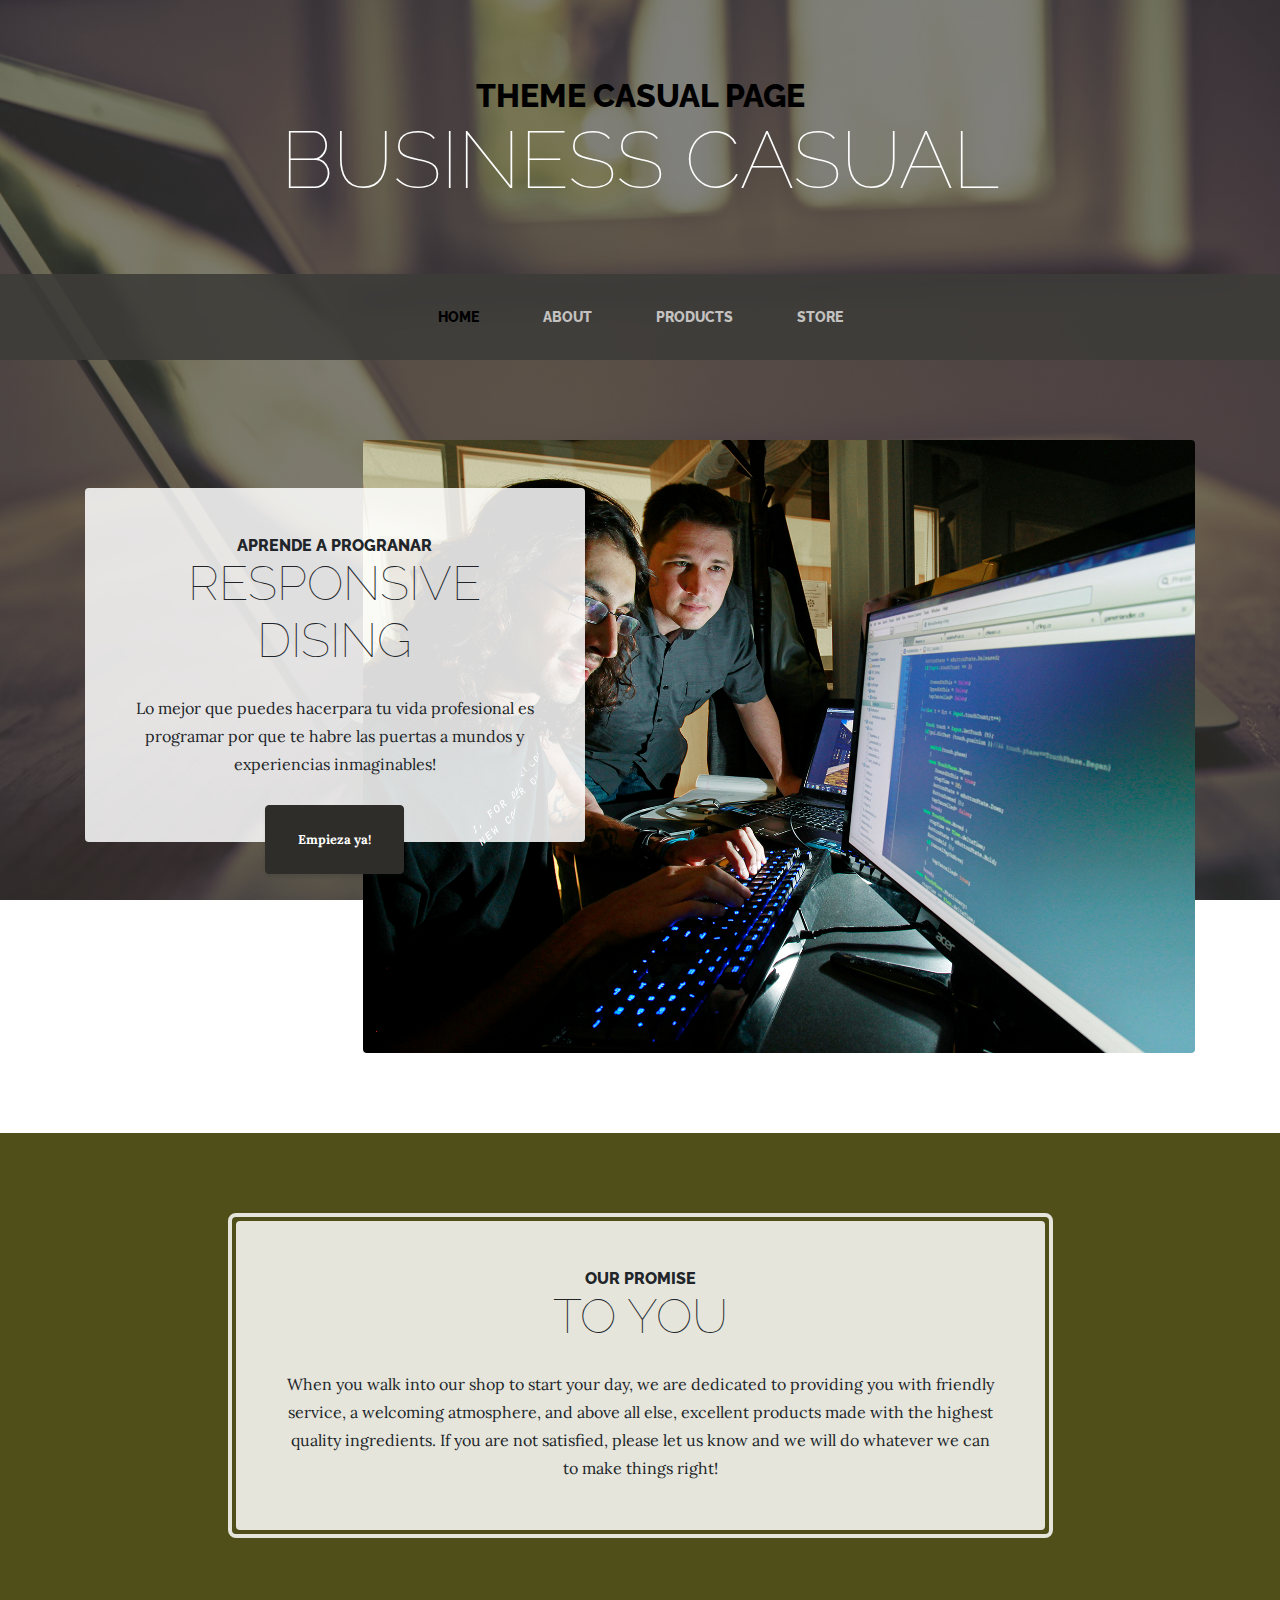
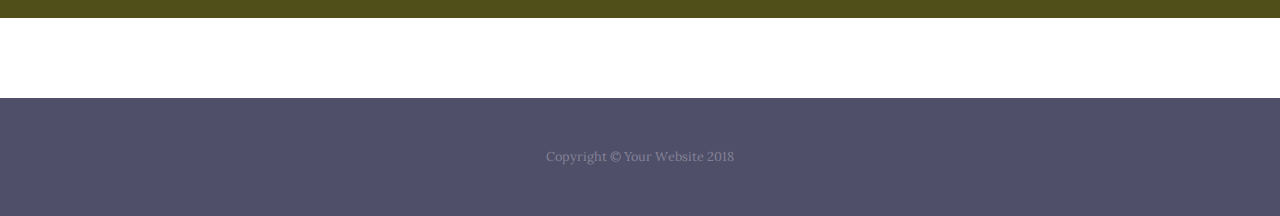
<file: index.html>
<!DOCTYPE html>
<html lang="en">

  <head>

    <meta charset="utf-8">
    <meta name="viewport" content="width=device-width, initial-scale=1, shrink-to-fit=no">
    <meta name="description" content="">
    <meta name="author" content="">

    <title>Casual page</title>

    <!-- Bootstrap core CSS -->
    <link href="vendor/bootstrap/css/bootstrap.min.css" rel="stylesheet">

    <!-- Custom fonts for this template -->
    <link href="https://fonts.googleapis.com/css?family=Raleway:100,100i,200,200i,300,300i,400,400i,500,500i,600,600i,700,700i,800,800i,900,900i" rel="stylesheet">
    <link href="https://fonts.googleapis.com/css?family=Lora:400,400i,700,700i" rel="stylesheet">

    <!-- Custom styles for this template -->
    <link href="css/style.css" rel="stylesheet">

  </head>

  <body>

    <h1 class="site-heading text-center text-white d-none d-lg-block">
        <span class="site-heading-upper text-primary mb-3">Theme Casual Page</span>
      <span class="site-heading-lower">Business Casual</span>
    </h1>

    <!-- Navigation -->
    <nav class="navbar navbar-expand-lg navbar-dark py-lg-4" id="mainNav">
      <div class="container">
        <a class="navbar-brand text-uppercase text-expanded font-weight-bold d-lg-none" href="#">Casual page</a>
        <button class="navbar-toggler" type="button" data-toggle="collapse" data-target="#navbarResponsive" aria-controls="navbarResponsive" aria-expanded="false" aria-label="Toggle navigation">
          <span class="navbar-toggler-icon"></span>
        </button>
        <div class="collapse navbar-collapse" id="navbarResponsive">
          <ul class="navbar-nav mx-auto">
            <li class="nav-item active px-lg-4">
              <a class="nav-link text-uppercase text-expanded" href="index.html">Home
                <span class="sr-only">(current)</span>
              </a>
            </li>
            <li class="nav-item px-lg-4">
              <a class="nav-link text-uppercase text-expanded" href="about.html">About</a>
            </li>
            <li class="nav-item px-lg-4">
              <a class="nav-link text-uppercase text-expanded" href="products.html">Products</a>
            </li>
            <li class="nav-item px-lg-4">
              <a class="nav-link text-uppercase text-expanded" href="store.html">Store</a>
            </li>
          </ul>
        </div>
      </div>
    </nav>

    <section class="page-section clearfix">
      <div class="container">
        <div class="intro">
          <img class="intro-img img-fluid mb-3 mb-lg-0 rounded" src="pruebas/prueba7.jpg" alt="">
          <div class="intro-text left-0 text-center bg-faded p-5 rounded">
            <h2 class="section-heading mb-4">
              <span class="section-heading-upper">Aprende a progranar</span>
              <span class="section-heading-lower">responsive dising</span>
            </h2>
            <p class="mb-3">Lo mejor que puedes hacerpara tu vida profesional es programar por que te habre las puertas a mundos y experiencias inmaginables!
            </p>
            <div class="intro-button mx-auto">
              <a class="btn btn-primary btn-xl" href="#">Empieza ya!</a>
            </div>
          </div>
        </div>
      </div>
    </section>

    <section class="page-section cta">
      <div class="container">
        <div class="row">
          <div class="col-xl-9 mx-auto">
            <div class="cta-inner text-center rounded">
              <h2 class="section-heading mb-4">
                <span class="section-heading-upper">Our Promise</span>
                <span class="section-heading-lower">To You</span>
              </h2>
              <p class="mb-0">When you walk into our shop to start your day, we are dedicated to providing you with friendly service, a welcoming atmosphere, and above all else, excellent products made with the highest quality ingredients. If you are not satisfied, please let us know and we will do whatever we can to make things right!</p>
            </div>
          </div>
        </div>
      </div>
    </section>

    <footer class="footer text-faded text-center py-5">
      <div class="container">
        <p class="m-0 small">Copyright &copy; Your Website 2018</p>
      </div>
    </footer>

    <!-- Bootstrap core JavaScript -->
    <script src="vendor/jquery/jquery.min.js"></script>
    <script src="vendor/bootstrap/js/bootstrap.bundle.min.js"></script>

  </body>

</html>
</file>
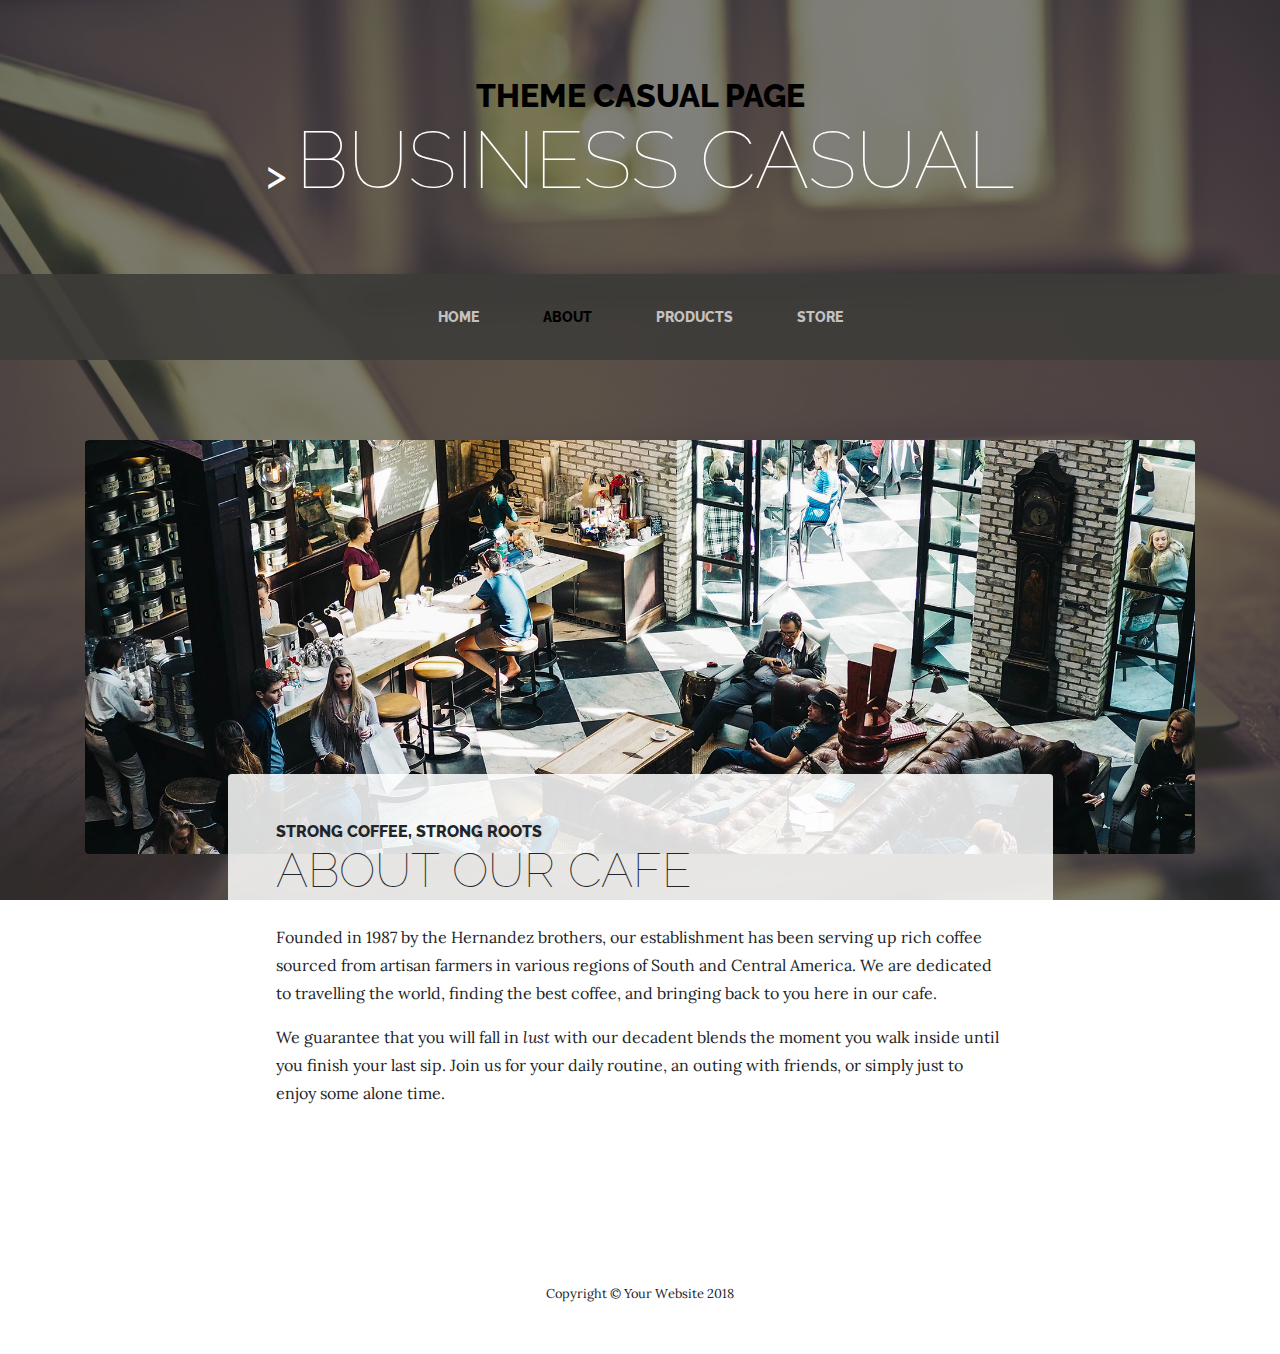
<file: about.html>
<!DOCTYPE html>
<html lang="en">

  <head>

    <meta charset="utf-8">
    <meta name="viewport" content="width=device-width, initial-scale=1, shrink-to-fit=no">
    <meta name="description" content="">
    <meta name="author" content="">

    <title>Casual-page</title>

    <!-- Bootstrap core CSS -->
    <link href="vendor/bootstrap/css/bootstrap.min.css" rel="stylesheet">

    <!-- Custom fonts for this template -->
    <link href="https://fonts.googleapis.com/css?family=Raleway:100,100i,200,200i,300,300i,400,400i,500,500i,600,600i,700,700i,800,800i,900,900i" rel="stylesheet">
    <link href="https://fonts.googleapis.com/css?family=Lora:400,400i,700,700i" rel="stylesheet">

    <!-- Custom styles for this template -->
    <link href="css/style.css" rel="stylesheet">

  </head>

  <body>

    <h1 class="site-heading text-center text-white d-none d-lg-block">
        <span class="site-heading-upper text-primary mb-3">Theme Casual Page</span>>
      <span class="site-heading-lower">Business Casual</span>
    </h1>

    <!-- Navigation -->
    <nav class="navbar navbar-expand-lg navbar-dark py-lg-4" id="mainNav">
      <div class="container">
        <a class="navbar-brand text-uppercase text-expanded font-weight-bold d-lg-none" href="#">Casual page</a>
        <button class="navbar-toggler" type="button" data-toggle="collapse" data-target="#navbarResponsive" aria-controls="navbarResponsive" aria-expanded="false" aria-label="Toggle navigation">
          <span class="navbar-toggler-icon"></span>
        </button>
        <div class="collapse navbar-collapse" id="navbarResponsive">
          <ul class="navbar-nav mx-auto">
            <li class="nav-item px-lg-4">
              <a class="nav-link text-uppercase text-expanded" href="index.html">Home
                <span class="sr-only">(current)</span>
              </a>
            </li>
            <li class="nav-item active px-lg-4">
              <a class="nav-link text-uppercase text-expanded" href="about.html">About</a>
            </li>
            <li class="nav-item px-lg-4">
              <a class="nav-link text-uppercase text-expanded" href="products.html">Products</a>
            </li>
            <li class="nav-item px-lg-4">
              <a class="nav-link text-uppercase text-expanded" href="store.html">Store</a>
            </li>
          </ul>
        </div>
      </div>
    </nav>

    <section class="page-section about-heading">
      <div class="container">
        <img class="img-fluid rounded about-heading-img mb-3 mb-lg-0" src="img/about.jpg" alt="">
        <div class="about-heading-content">
          <div class="row">
            <div class="col-xl-9 col-lg-10 mx-auto">
              <div class="bg-faded rounded p-5">
                <h2 class="section-heading mb-4">
                  <span class="section-heading-upper">Strong Coffee, Strong Roots</span>
                  <span class="section-heading-lower">About Our Cafe</span>
                </h2>
                <p>Founded in 1987 by the Hernandez brothers, our establishment has been serving up rich coffee sourced from artisan farmers in various regions of South and Central America. We are dedicated to travelling the world, finding the best coffee, and bringing back to you here in our cafe.</p>
                <p class="mb-0">We guarantee that you will fall in <em>lust</em> with our decadent blends the moment you walk inside until you finish your last sip. Join us for your daily routine, an outing with friends, or simply just to enjoy some alone time.</p>
              </div>
            </div>
          </div>
        </div>
      </div>
    </section>

    <footer class="footertext-defined text-center py-5">
      <div class="container">
        <p class="m-0 small">Copyright &copy; Your Website 2018</p>
      </div>
    </footer>

    <!-- Bootstrap core JavaScript -->
    <script src="vendor/jquery/jquery.min.js"></script>
    <script src="vendor/bootstrap/js/bootstrap.bundle.min.js"></script>

  </body>

</html>
</file>
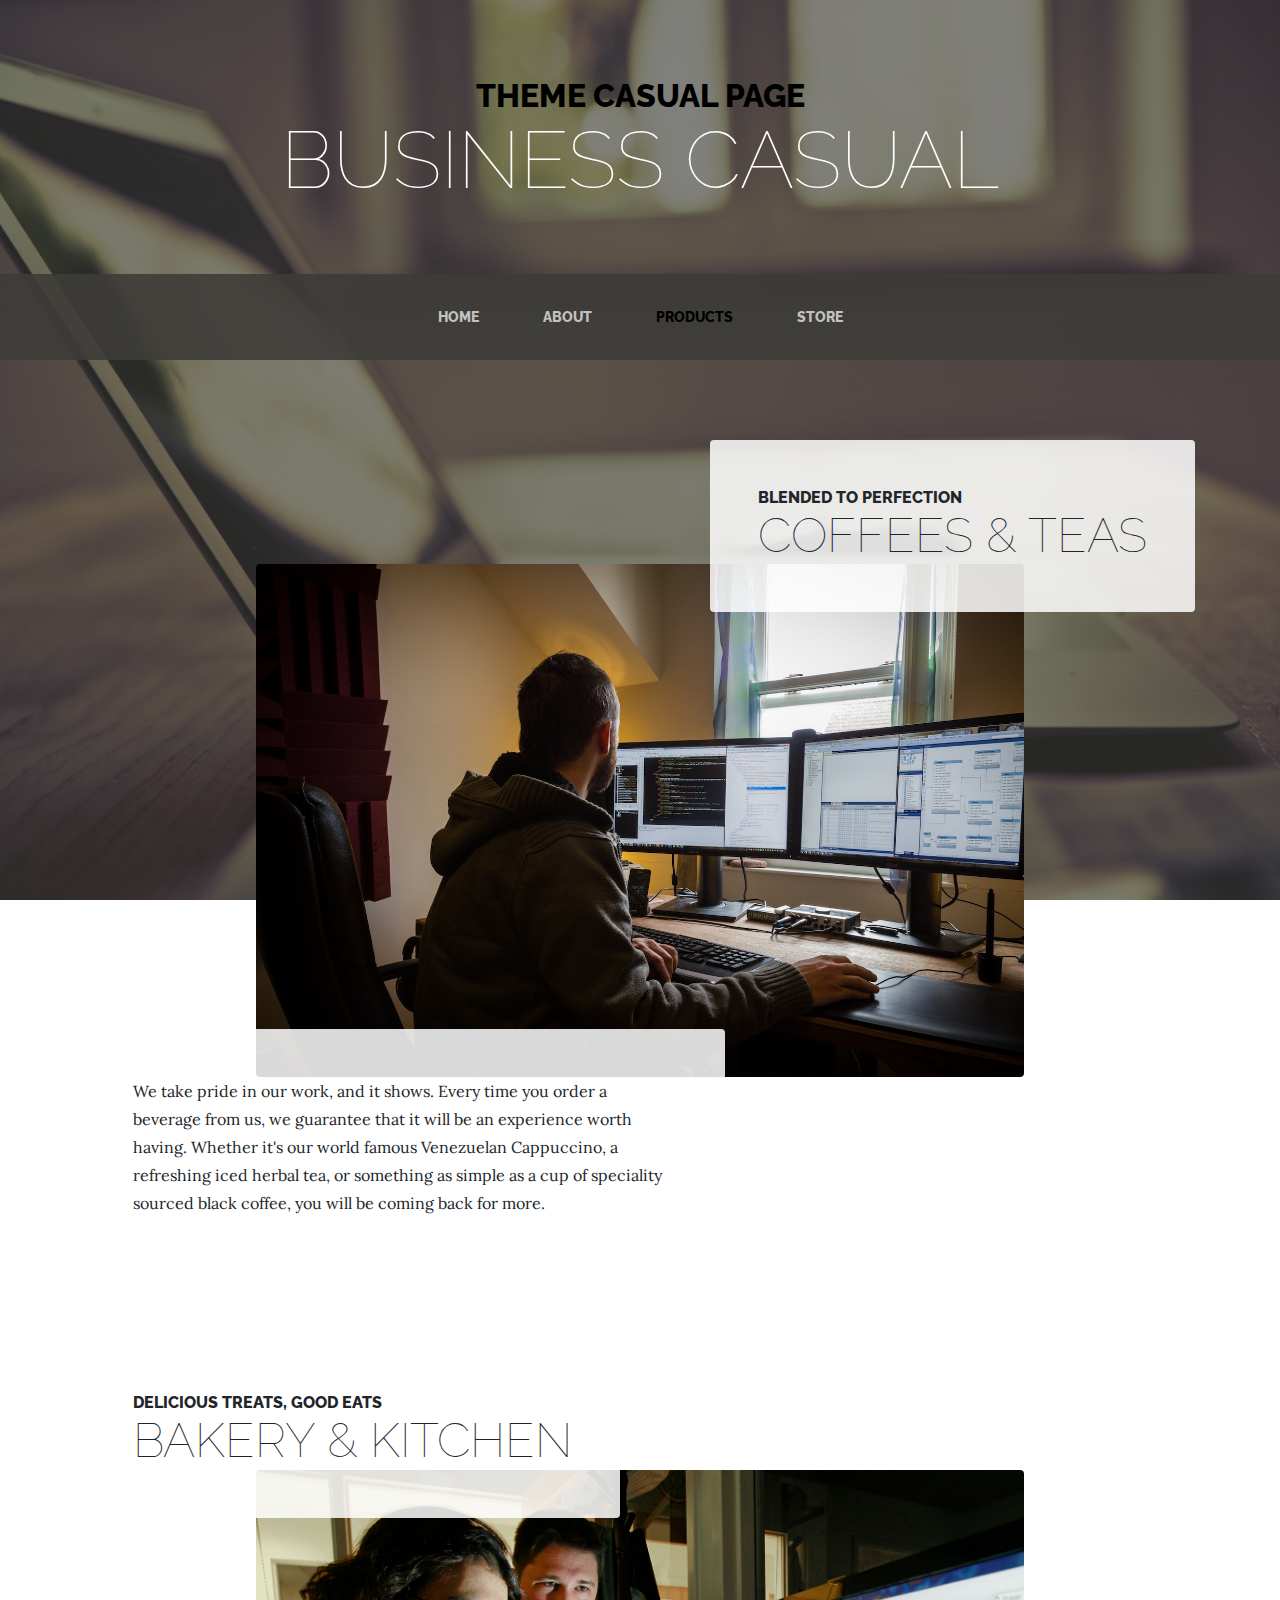
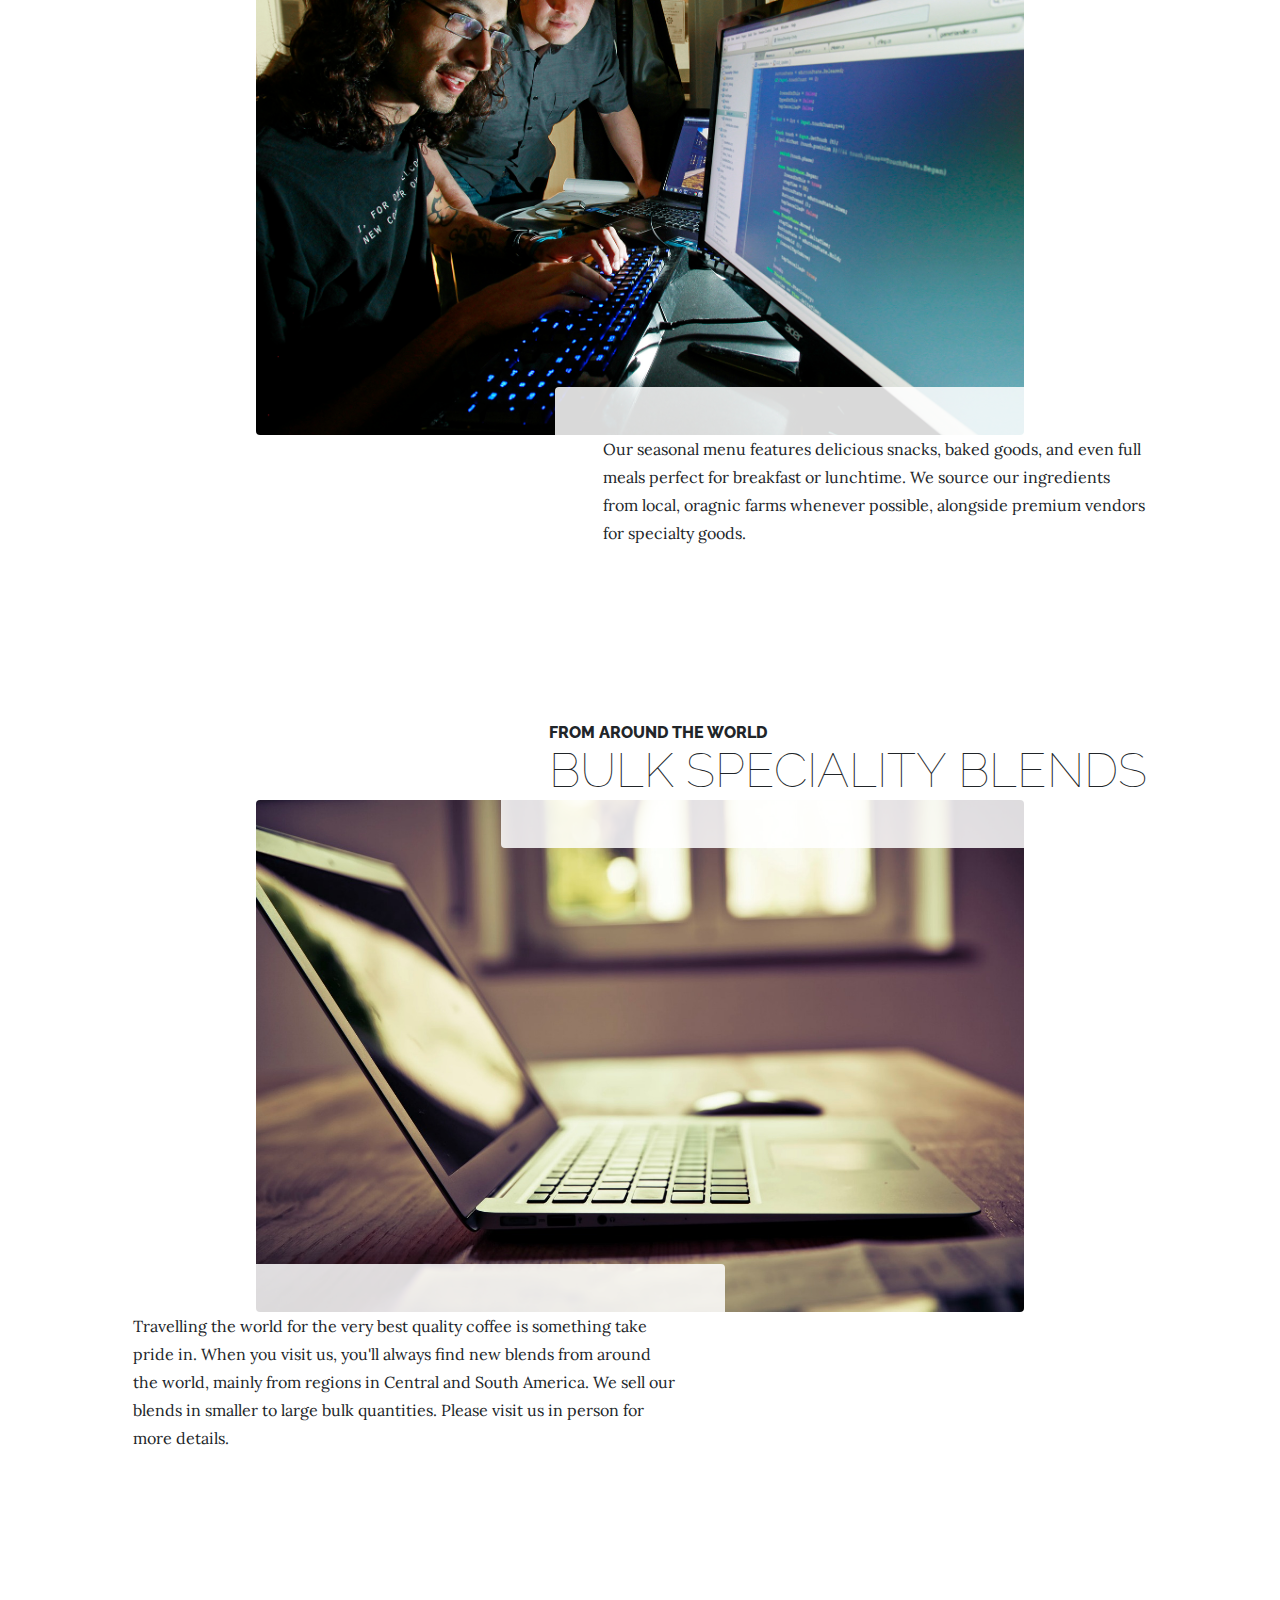
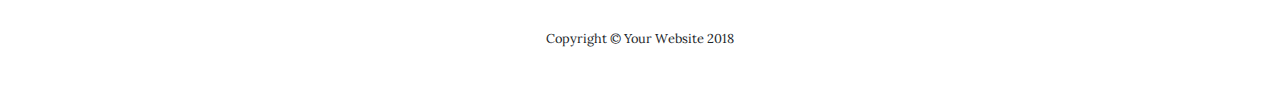
<file: products.html>
<!DOCTYPE html>
<html lang="en">

  <head>

    <meta charset="utf-8">
    <meta name="viewport" content="width=device-width, initial-scale=1, shrink-to-fit=no">
    <meta name="description" content="">
    <meta name="author" content="">

    <title>Casual page</title>

    <!-- Bootstrap core CSS -->
    <link href="vendor/bootstrap/css/bootstrap.min.css" rel="stylesheet">

    <!-- Custom fonts for this template -->
    <link href="https://fonts.googleapis.com/css?family=Raleway:100,100i,200,200i,300,300i,400,400i,500,500i,600,600i,700,700i,800,800i,900,900i" rel="stylesheet">
    <link href="https://fonts.googleapis.com/css?family=Lora:400,400i,700,700i" rel="stylesheet">

    <!-- Custom styles for this template -->
    <link href="css/style.css" rel="stylesheet">

  </head>

  <body>

    <h1 class="site-heading text-center text-white d-none d-lg-block">
      <span class="site-heading-upper text-primary mb-3">Theme Casual Page</span>
      <span class="site-heading-lower">Business Casual</span>
    </h1>

    <!-- Navigation -->
    <nav class="navbar navbar-expand-lg navbar-dark py-lg-4" id="mainNav">
      <div class="container">
        <a class="navbar-brand text-uppercase text-expanded font-weight-bold d-lg-none" href="#">Casual Page</a>
        <button class="navbar-toggler" type="button" data-toggle="collapse" data-target="#navbarResponsive" aria-controls="navbarResponsive" aria-expanded="false" aria-label="Toggle navigation">
          <span class="navbar-toggler-icon"></span>
        </button>
        <div class="collapse navbar-collapse" id="navbarResponsive">
          <ul class="navbar-nav mx-auto">
            <li class="nav-item px-lg-4">
              <a class="nav-link text-uppercase text-expanded" href="index.html">Home
                <span class="sr-only">(current)</span>
              </a>
            </li>
            <li class="nav-item px-lg-4">
              <a class="nav-link text-uppercase text-expanded" href="about.html">About</a>
            </li>
            <li class="nav-item active px-lg-4">
              <a class="nav-link text-uppercase text-expanded" href="products.html">Products</a>
            </li>
            <li class="nav-item px-lg-4">
              <a class="nav-link text-uppercase text-expanded" href="store.html">Store</a>
            </li>
          </ul>
        </div>
      </div>
    </nav>

    <section class="page-section">
      <div class="container">
        <div class="product-item">
          <div class="product-item-title d-flex">
            <div class="bg-faded p-5 d-flex ml-auto rounded">
              <h2 class="section-heading mb-0">
                <span class="section-heading-upper">Blended to Perfection</span>
                <span class="section-heading-lower">Coffees &amp; Teas</span>
              </h2>
            </div>
          </div>
          <img class="product-item-img mx-auto d-flex rounded img-fluid mb-3 mb-lg-0" src="pruebas/prueba6.jpg" alt="">
          <div class="product-item-description d-flex mr-auto">
            <div class="bg-faded p-5 rounded">
              <p class="mb-0">We take pride in our work, and it shows. Every time you order a beverage from us, we guarantee that it will be an experience worth having. Whether it's our world famous Venezuelan Cappuccino, a refreshing iced herbal tea, or something as simple as a cup of speciality sourced black coffee, you will be coming back for more.</p>
            </div>
          </div>
        </div>
      </div>
    </section>

    <section class="page-section">
      <div class="container">
        <div class="product-item">
          <div class="product-item-title d-flex">
            <div class="bg-faded p-5 d-flex mr-auto rounded">
              <h2 class="section-heading mb-0">
                <span class="section-heading-upper">Delicious Treats, Good Eats</span>
                <span class="section-heading-lower">Bakery &amp; Kitchen</span>
              </h2>
            </div>
          </div>
          <img class="product-item-img mx-auto d-flex rounded img-fluid mb-3 mb-lg-0" src="pruebas/prueba7.jpg" alt="">
          <div class="product-item-description d-flex ml-auto">
            <div class="bg-faded p-5 rounded">
              <p class="mb-0">Our seasonal menu features delicious snacks, baked goods, and even full meals perfect for breakfast or lunchtime. We source our ingredients from local, oragnic farms whenever possible, alongside premium vendors for specialty goods.</p>
            </div>
          </div>
        </div>
      </div>
    </section>

    <section class="page-section">
      <div class="container">
        <div class="product-item">
          <div class="product-item-title d-flex">
            <div class="bg-faded p-5 d-flex ml-auto rounded">
              <h2 class="section-heading mb-0">
                <span class="section-heading-upper">From Around the World</span>
                <span class="section-heading-lower">Bulk Speciality Blends</span>
              </h2>
            </div>
          </div>
          <img class="product-item-img mx-auto d-flex rounded img-fluid mb-3 mb-lg-0" src="pruebas/prueba9.jpg" alt="">
          <div class="product-item-description d-flex mr-auto">
            <div class="bg-faded p-5 rounded">
              <p class="mb-0">Travelling the world for the very best quality coffee is something take pride in. When you visit us, you'll always find new blends from around the world, mainly from regions in Central and South America. We sell our blends in smaller to large bulk quantities. Please visit us in person for more details.</p>
            </div>
          </div>
        </div>
      </div>
    </section>

    <footer class="footertext-defined text-center py-5">
      <div class="container">
        <p class="m-0 small">Copyright &copy; Your Website 2018</p>
      </div>
    </footer>

    <!-- Bootstrap core JavaScript -->
    <script src="vendor/jquery/jquery.min.js"></script>
    <script src="vendor/bootstrap/js/bootstrap.bundle.min.js"></script>

  </body>

</html>
</file>
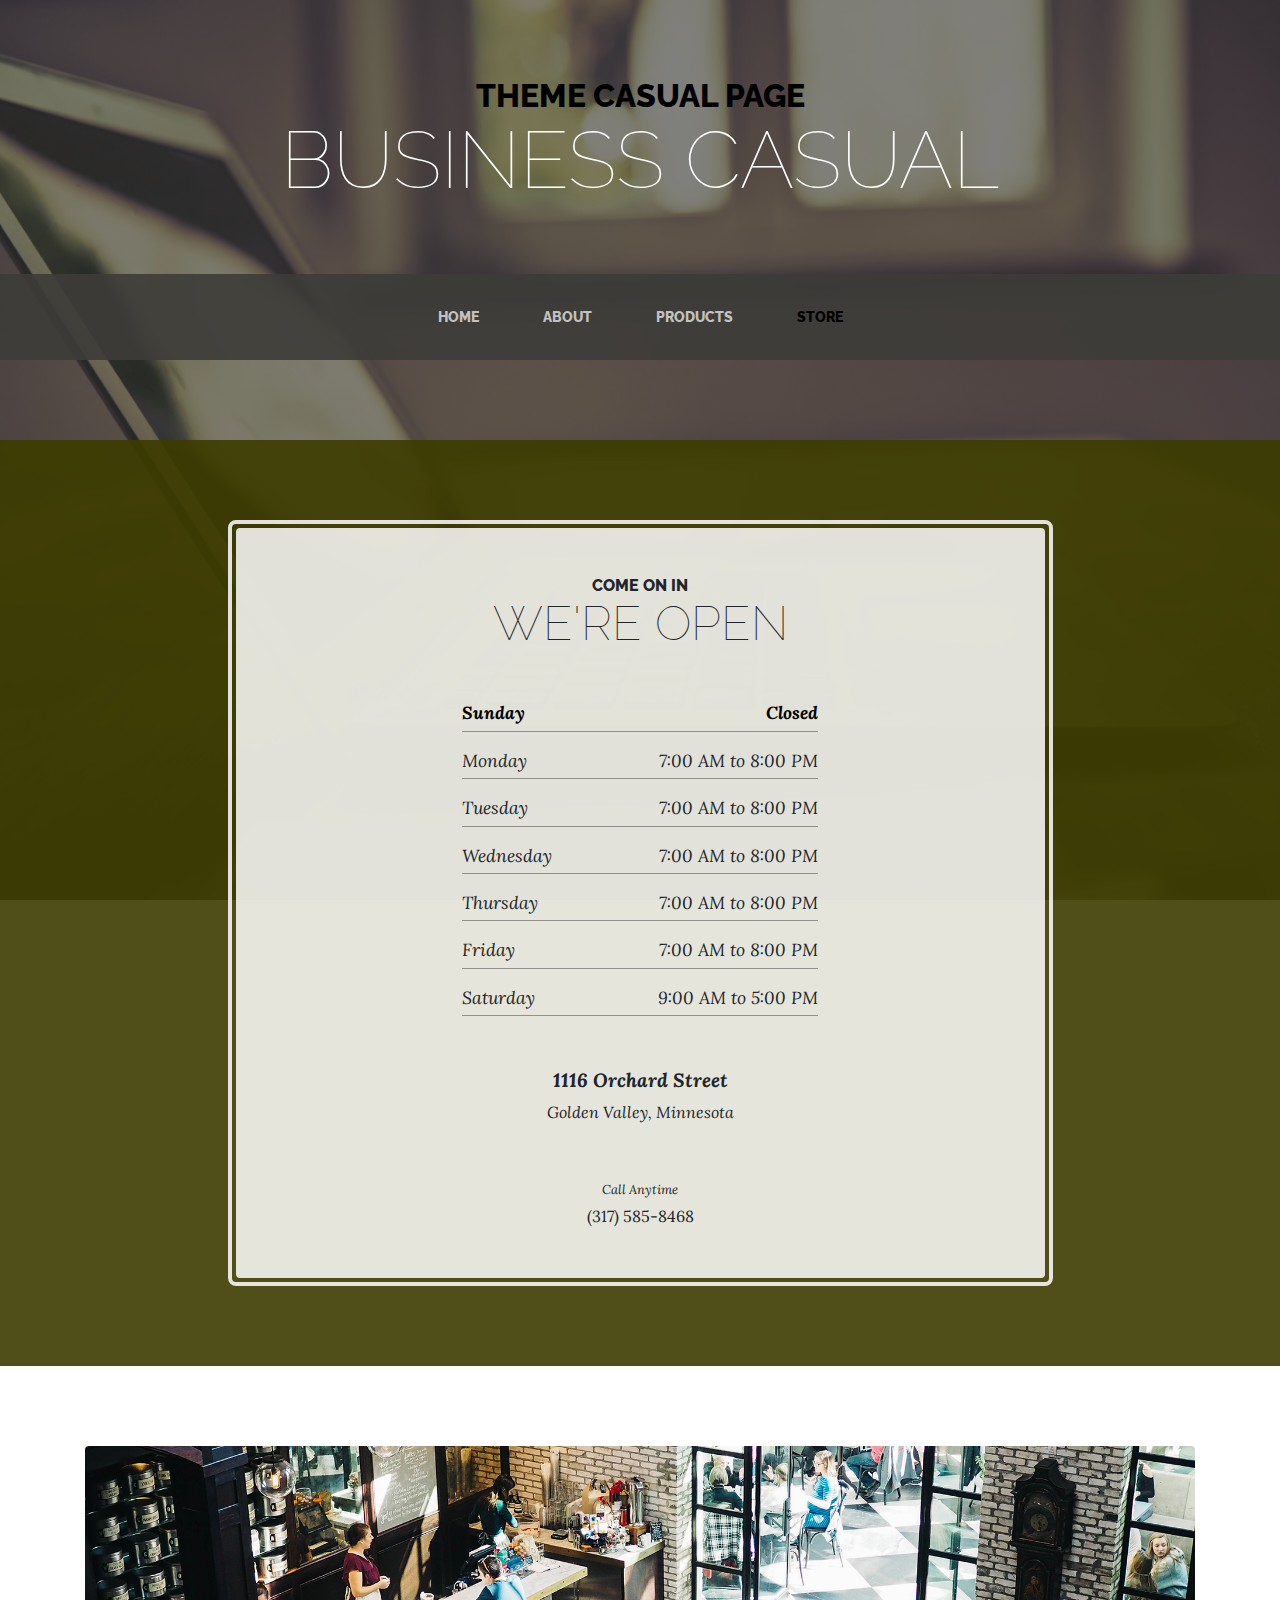
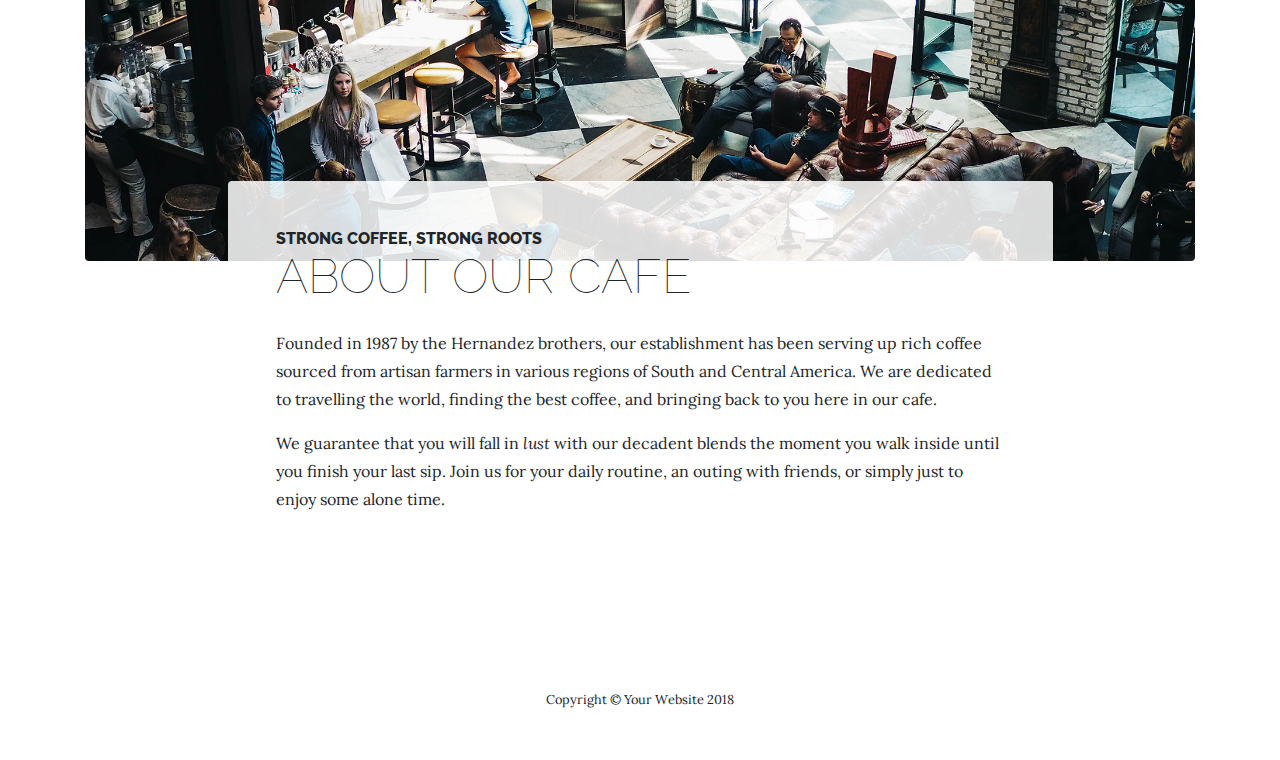
<file: store.html>
<!DOCTYPE html>
<html lang="en">

  <head>

    <meta charset="utf-8">
    <meta name="viewport" content="width=device-width, initial-scale=1, shrink-to-fit=no">
    <meta name="description" content="">
    <meta name="author" content="">

    <title>Casuall page</title>

    <!-- Bootstrap core CSS -->
    <link href="vendor/bootstrap/css/bootstrap.min.css" rel="stylesheet">

    <!-- Custom fonts for this template -->
    <link href="https://fonts.googleapis.com/css?family=Raleway:100,100i,200,200i,300,300i,400,400i,500,500i,600,600i,700,700i,800,800i,900,900i" rel="stylesheet">
    <link href="https://fonts.googleapis.com/css?family=Lora:400,400i,700,700i" rel="stylesheet">

    <!-- Custom styles for this template -->
    <link href="css/style.css" rel="stylesheet">

  </head>

  <body>

    <h1 class="site-heading text-center text-white d-none d-lg-block">
      <span class="site-heading-upper text-primary mb-3">Theme Casual Page</span>
      <span class="site-heading-lower">Business Casual</span>
    </h1>

    <!-- Navigation -->
    <nav class="navbar navbar-expand-lg navbar-dark py-lg-4" id="mainNav">
      <div class="container">
        <a class="navbar-brand text-uppercase text-expanded font-weight-bold d-lg-none" href="#">Casual page</a>
        <button class="navbar-toggler" type="button" data-toggle="collapse" data-target="#navbarResponsive" aria-controls="navbarResponsive" aria-expanded="false" aria-label="Toggle navigation">
          <span class="navbar-toggler-icon"></span>
        </button>
        <div class="collapse navbar-collapse" id="navbarResponsive">
          <ul class="navbar-nav mx-auto">
            <li class="nav-item px-lg-4">
              <a class="nav-link text-uppercase text-expanded" href="index.html">Home
                <span class="sr-only">(current)</span>
              </a>
            </li>
            <li class="nav-item px-lg-4">
              <a class="nav-link text-uppercase text-expanded" href="about.html">About</a>
            </li>
            <li class="nav-item px-lg-4">
              <a class="nav-link text-uppercase text-expanded" href="products.html">Products</a>
            </li>
            <li class="nav-item active px-lg-4">
              <a class="nav-link text-uppercase text-expanded" href="store.html">Store</a>
            </li>
          </ul>
        </div>
      </div>
    </nav>

    <section class="page-section cta">
      <div class="container">
        <div class="row">
          <div class="col-xl-9 mx-auto">
            <div class="cta-inner text-center rounded">
              <h2 class="section-heading mb-5">
                <span class="section-heading-upper">Come On In</span>
                <span class="section-heading-lower">We're Open</span>
              </h2>
              <ul class="list-unstyled list-hours mb-5 text-left mx-auto">
                <li class="list-unstyled-item list-hours-item d-flex">
                  Sunday
                  <span class="ml-auto">Closed</span>
                </li>
                <li class="list-unstyled-item list-hours-item d-flex">
                  Monday
                  <span class="ml-auto">7:00 AM to 8:00 PM</span>
                </li>
                <li class="list-unstyled-item list-hours-item d-flex">
                  Tuesday
                  <span class="ml-auto">7:00 AM to 8:00 PM</span>
                </li>
                <li class="list-unstyled-item list-hours-item d-flex">
                  Wednesday
                  <span class="ml-auto">7:00 AM to 8:00 PM</span>
                </li>
                <li class="list-unstyled-item list-hours-item d-flex">
                  Thursday
                  <span class="ml-auto">7:00 AM to 8:00 PM</span>
                </li>
                <li class="list-unstyled-item list-hours-item d-flex">
                  Friday
                  <span class="ml-auto">7:00 AM to 8:00 PM</span>
                </li>
                <li class="list-unstyled-item list-hours-item d-flex">
                  Saturday
                  <span class="ml-auto">9:00 AM to 5:00 PM</span>
                </li>
              </ul>
              <p class="address mb-5">
                <em>
                  <strong>1116 Orchard Street</strong>
                  <br>
                  Golden Valley, Minnesota
                </em>
              </p>
              <p class="mb-0">
                <small>
                  <em>Call Anytime</em>
                </small>
                <br>
                (317) 585-8468
              </p>
            </div>
          </div>
        </div>
      </div>
    </section>

    <section class="page-section about-heading">
      <div class="container">
        <img class="img-fluid rounded about-heading-img mb-3 mb-lg-0" src="img/about.jpg" alt="">
        <div class="about-heading-content">
          <div class="row">
            <div class="col-xl-9 col-lg-10 mx-auto">
              <div class="bg-faded rounded p-5">
                <h2 class="section-heading mb-4">
                  <span class="section-heading-upper">Strong Coffee, Strong Roots</span>
                  <span class="section-heading-lower">About Our Cafe</span>
                </h2>
                <p>Founded in 1987 by the Hernandez brothers, our establishment has been serving up rich coffee sourced from artisan farmers in various regions of South and Central America. We are dedicated to travelling the world, finding the best coffee, and bringing back to you here in our cafe.</p>
                <p class="mb-0">We guarantee that you will fall in
                  <em>lust</em>
                  with our decadent blends the moment you walk inside until you finish your last sip. Join us for your daily routine, an outing with friends, or simply just to enjoy some alone time.</p>
              </div>
            </div>
          </div>
        </div>
      </div>
    </section>

    <footer class="footertext-defined text-center py-5">
      <div class="container">
        <p class="m-0 small">Copyright &copy; Your Website 2018</p>
      </div>
    </footer>

    <!-- Bootstrap core JavaScript -->
    <script src="vendor/jquery/jquery.min.js"></script>
    <script src="vendor/bootstrap/js/bootstrap.bundle.min.js"></script>

  </body>

  <!-- Script to highlight the active date in the hours list -->
  <script>
    $('.list-hours li').eq(new Date().getDay()).addClass('today');
  </script>

</html>
</file>
<file: css/style.css>
/*!
 * Start Bootstrap - Business Casual v4.1.1 (https://startbootstrap.com/template-overviews/business-casual)
 * Copyright 2013-2018 Start Bootstrap
 * Licensed under MIT (https://github.com/BlackrockDigital/startbootstrap-business-casual/blob/master/LICENSE)
 */
body {
  font-family: 'Lora';
  background: linear-gradient(rgba(61, 60, 56, 0.65), rgba(61, 60, 56, 0.65)), url("../pruebas/prueba9.jpg");
  background-attachment: fixed;
  background-position: center;
  background-size: cover;
}

h1,
h2,
h3,
h4,
h5,
h6 {
  font-family: 'Raleway';
}

p {
  line-height: 1.75;
}

.text-faded {
  color: rgba(255, 255, 255, 0.3);
}

.site-heading {
  margin-top: 5rem;
  margin-bottom: 5rem;
  text-transform: uppercase;
  line-height: 1;
  font-family: 'Raleway';
}

.site-heading .site-heading-upper {
  display: block;
  font-size: 2rem;
  font-weight: 800;
}

.site-heading .site-heading-lower {
  font-size: 5rem;
  font-weight: 100;
  line-height: 4rem;
}

.page-section {
  margin-top: 5rem;
  margin-bottom: 5rem;
}

.section-heading {
  text-transform: uppercase;
}

.section-heading .section-heading-upper {
  display: block;
  font-size: 1rem;
  font-weight: 800;
}

.section-heading .section-heading-lower {
  display: block;
  font-size: 3rem;
  font-weight: 100;
}

.bg-faded {
  background-color: rgba(255, 255, 255, 0.85);
}

#mainNav {
  background-color: rgba(61, 60, 56, 0.9);
  font-family: 'Raleway';
}

#mainNav .navbar-brand {
  color: #000;
}

#mainNav .navbar-nav .nav-item .nav-link {
  color: rgba(255, 255, 255, 0.7);
  font-weight: 800;
}

#mainNav .navbar-nav .nav-item.active .nav-link {
  color: #000;
}

@media (min-width: 992px) {
  #mainNav .navbar-nav .nav-item .nav-link {
    font-size: 0.9rem;
  }
  #mainNav .navbar-nav .nav-item .nav-link:hover {
    color: rgba(255, 255, 255, 0.4);
  }
  #mainNav .navbar-nav .nav-item.active .nav-link:hover {
    color: #000;
  }
}

.btn-xl {
  font-weight: 700;
  font-size: 0.8rem;
  padding-top: 1.5rem;
  padding-bottom: 1.5rem;
  padding-left: 2rem;
  padding-right: 2rem;
}

.intro {
  position: relative;
}

@media (min-width: 992px) {
  .intro .intro-img {
    width: 75%;
    float: right;
  }
  .intro .intro-text {
    left: 0;
    width: 60%;
    margin-top: 3rem;
    position: absolute;
  }
  .intro .intro-text .intro-button {
    width: 100%;
    left: 0;
    position: absolute;
    bottom: -2rem;
  }
}

@media (min-width: 1200px) {
  .intro .intro-text {
    width: 45%;
  }
}

.cta {
  padding-top: 5rem;
  padding-bottom: 5rem;
  background-color: rgba(61, 60, 0, 0.9);
}

.cta .cta-inner {
  position: relative;
  padding: 3rem;
  margin: 0.5rem;
  background-color: rgba(255, 255, 255, 0.85);
}

.cta .cta-inner:before {
  border-radius: 0.5rem;
  content: '';
  position: absolute;
  top: -0.5rem;
  bottom: -0.5rem;
  left: -0.5rem;
  right: -0.5rem;
  border: 0.25rem solid rgba(255, 255, 255, 0.85);
}

@media (min-width: 992px) {
  .about-heading .about-heading-img {
    position: relative;
    z-index: 0;
  }
  .about-heading .about-heading-content {
    margin-top: -5rem;
    position: relative;
    z-index: 1;
  }
}

@media (min-width: 992px) {
  .product-item .product-item-title {
    position: relative;
    z-index: 1;
    margin-bottom: -3rem;
  }
  .product-item .product-item-img {
    position: relative;
    z-index: 0;
    max-width: 60vw;
  }
  .product-item .product-item-description {
    position: relative;
    z-index: 1;
    margin-top: -3rem;
    max-width: 50vw;
  }
}

.list-hours {
  font-size: 0.9rem;
}

.list-hours .list-hours-item {
  border-bottom: 1px solid rgba(61, 60, 56, 0.5);
  padding-bottom: .25rem;
  margin-bottom: 1rem;
  font-style: italic;
}

.list-hours .list-hours-item.today {
  font-weight: bold;
  color: #000;
}

@media (min-width: 992px) {
  .list-hours {
    width: 50%;
    font-size: 1.1rem;
  }
}

.address strong {
  font-size: 1.2rem;
}

.footer {
  background-color: rgba(61, 60, 90, 0.9);
}

.text-primary {
  color: #000 !important;
}

.bg-primary {
  background-color: #2E2D2A !important;
}

.btn {
  box-shadow: 0px 3px 3px 0px rgba(33, 37, 41, 0.1);
}

.btn-primary {
  background-color: #2E2D2A;
  border-color: #2E2D2A;
}

.btn-primary:hover, .btn-primary:focus, .btn-primary:active {
  background-color: #474641;
  border-color: #474641;
}

.font-weight-light {
  font-weight: 100 !important;
}
</file>
